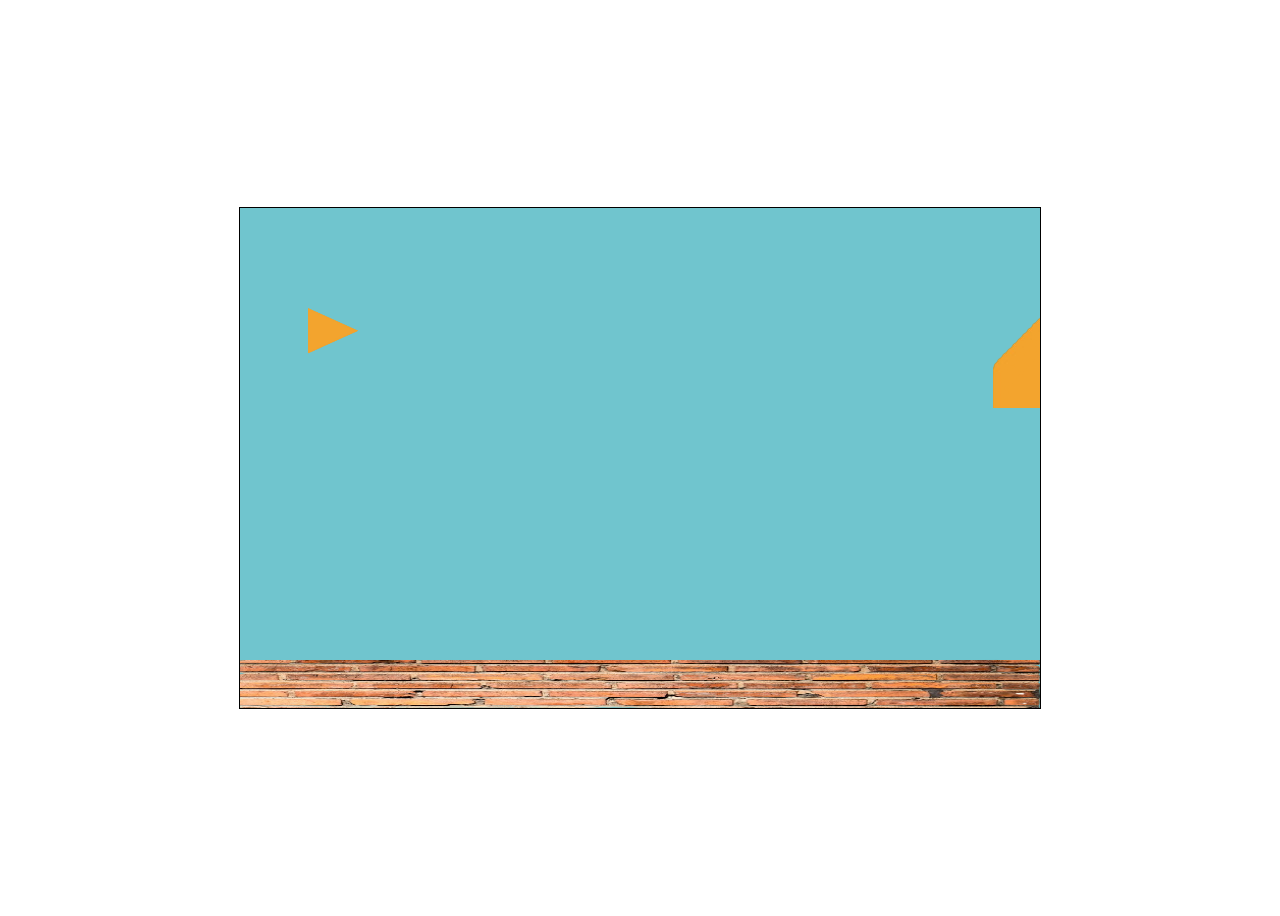
<file: index.html>
<!DOCTYPE html>
<html lang="en">
    <head>
        <title>Colorblinds</title>
        <meta charset="UTF-8">
        <meta name="viewport" content="width=device-width, initial-scale=1">
        <link href="./style.css" rel="stylesheet">
    </head>
    <body>
        <canvas id="game-canvas" width="800" height="500"></canvas>

        <script src="./jogo.js"></script>
    </body>
</html>
</file>
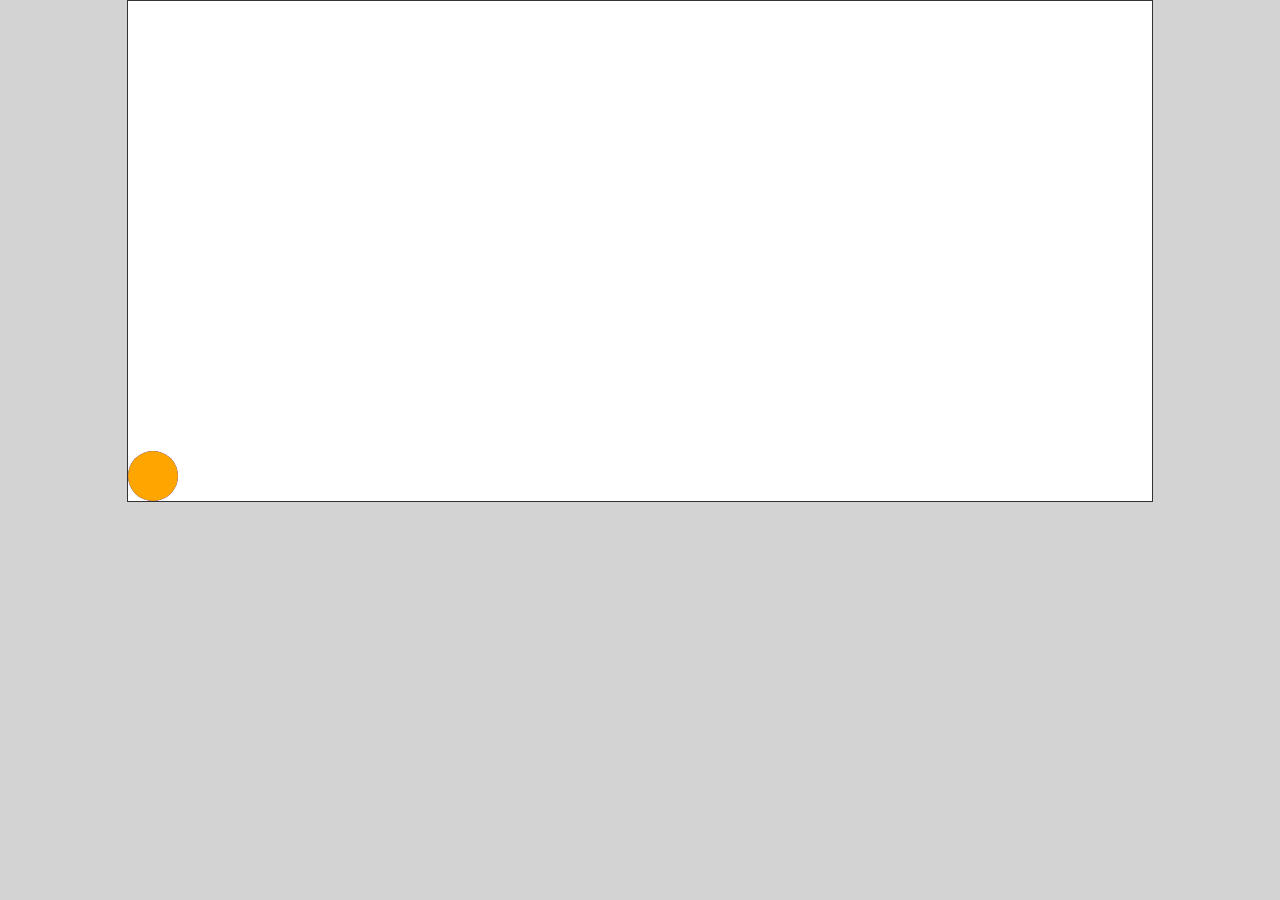
<file: Testes/teste2/index.html>
<!DOCTYPE html>
<html lang="en">
    <head>
        <title></title>
        <meta charset="UTF-8">
        <meta name="viewport" content="width=device-width, initial-scale=1">
        <link href="style.css" rel="stylesheet">
    </head>
    <body>
    
        <div class="container">

            <div class="ball-01"></div>
            <div class="ball-02"></div>

        </div>



        </div>

    </body>
</html>
</file>
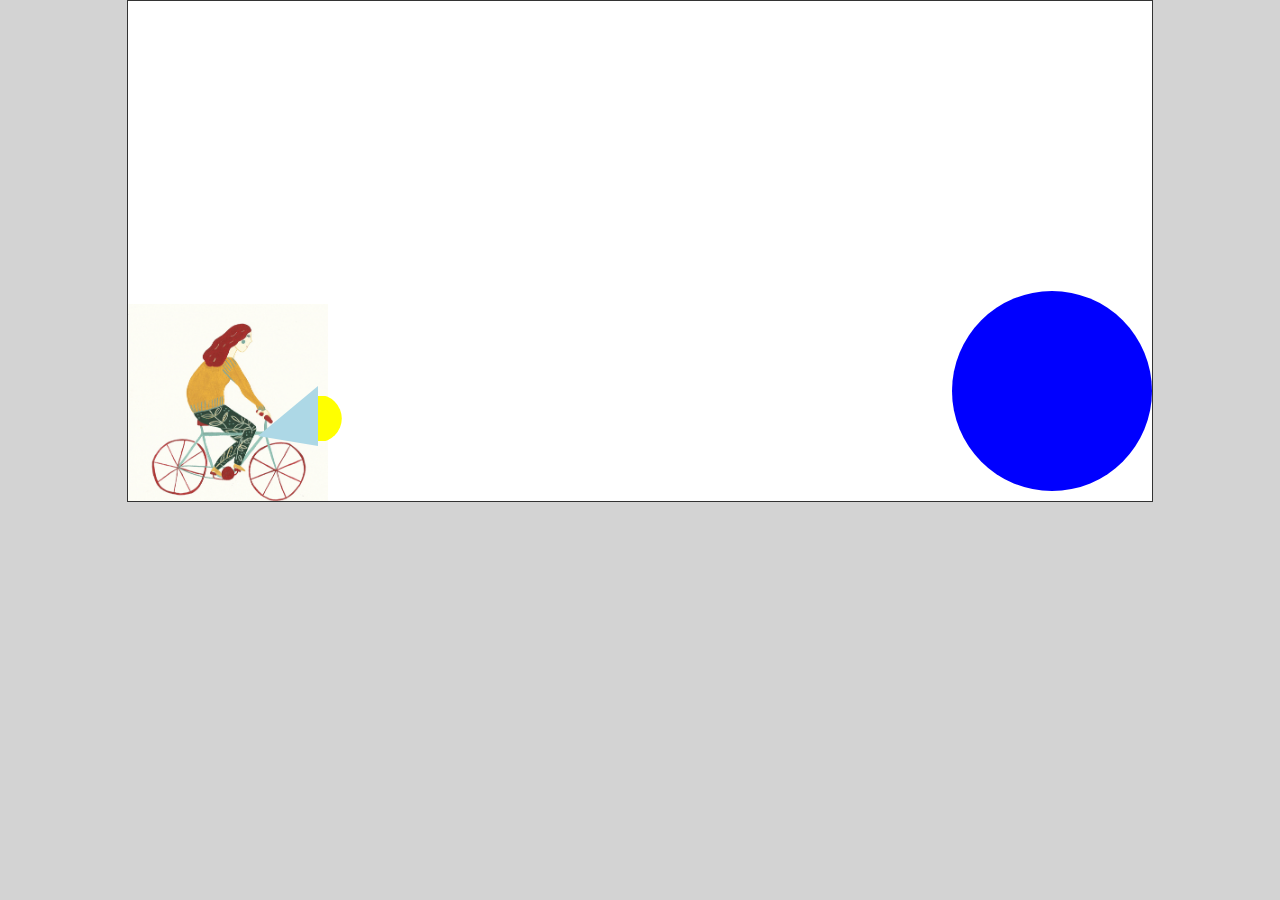
<file: Testes/teste3/index.html>
<!DOCTYPE html>
<html lang="en">
    <head>
        <title></title>
        <meta charset="UTF-8">
        <meta name="viewport" content="width=device-width, initial-scale=1">
        <link href="style.css" rel="stylesheet">
    </head>
    <body>
    
        <div class="container">

            <div class="ammo"></div>
            <img src="giphy.gif" class="hero" />
            <div class="cannon-head"></div>
            <div class="cannon-body bumping"></div>
            <div class="ball-1"></div>
            <div class="ball-2"></div>

        </div>



        </div>
        <script src="script.js" defer></script>
    </body>
</html>
</file>
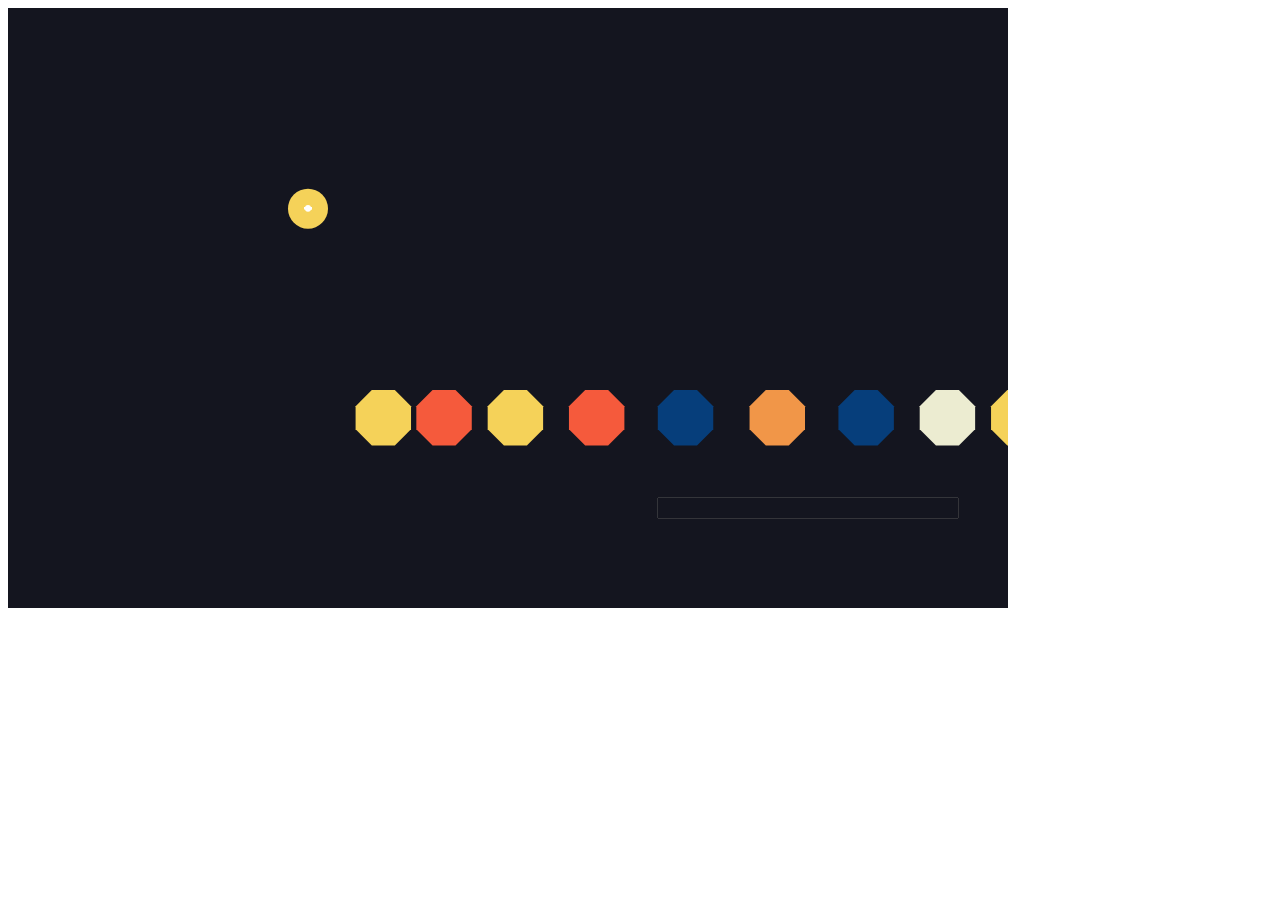
<file: Testes/teste5/index.html>
<!DOCTYPE html>
<html lang="en">
<head>
    <meta charset="UTF-8">
    <meta http-equiv="X-UA-Compatible" content="IE=edge">
    <meta name="viewport" content="width=device-width, initial-scale=1.0">
    <title>Document</title>
</head>
<body>
    <script src="matter.js"></script>

    <script>
        let engine = Matter.Engine.create();

        let render = Matter.Render.create({
            element: document.body,
            engine: engine,
            options: {
                width: 1000,
                height: 600,
                wireframes: false
            }
        });

        let ground = Matter.Bodies.rectangle(800,500,300,20,{isStatic: true});
        //let boxA = Matter.Bodies.rectangle(400,200,80,80);
        //let boxB = Matter.Bodies.rectangle(450,50,80,80);

        let mouse = Matter.Mouse.create(render.canvas);
        let mouseConstraint = Matter.MouseConstraint.create(engine, {
            mouse: mouse,
            constraint: {
                render: {visible:false}
            }
        });
        render.mouse = mouse;

        let ball = Matter.Bodies.circle(300,200,20);
        let sling = Matter.Constraint.create({
            pointA: {x:300, y:200},
            bodyB: ball,
            stiffness: 0.05
        });

        /*
        let stack = Matter.Composites.stack(1100,270,4,4,0,0, function(x,y){
            //let sides = Math.round(Matter.Common.random(2,8));
            //return Matter.Bodies.rectangle(x, y, 80, 80);
            return Matter.Bodies.polygon(x,y,8,30);
        });
        */ 

        let p1 = Matter.Bodies.polygon(700,270,8, 30);
        let p2 = Matter.Bodies.polygon(600,170,8, 30);

        let firing = false;
        Matter.Events.on(mouseConstraint, 'enddrag', function(e) {
            if ( e.body === ball )
                firing = true;
        });
        Matter.Events.on(engine, 'afterUpdate', function() {
            if ( firing && Math.abs(ball.position.x-300) < 20 && Math.abs(ball.position.y-200) < 20 ) {
                //alert(ball.render.fillStyle);
                //alert(p1.render.fillStyle);
                ball = Matter.Bodies.circle(300,200,20);
                Matter.World.add(engine.world, ball);
                sling.bodyB = ball;
                firing = false;
            }
        })

            for (i = 0; i < 10; i++) {
                let dist = Math.round(Matter.Common.random(10,40));
                let p = Matter.Bodies.polygon(700 + dist,170,8, 30);
                Matter.World.add(engine.world, p);
            }
    


        Matter.World.add(engine.world,[ground, ball, sling, mouseConstraint]);
        Matter.Engine.run(engine);
        Matter.Render.run(render);

    </script>
    
</body>
</html>
</file>
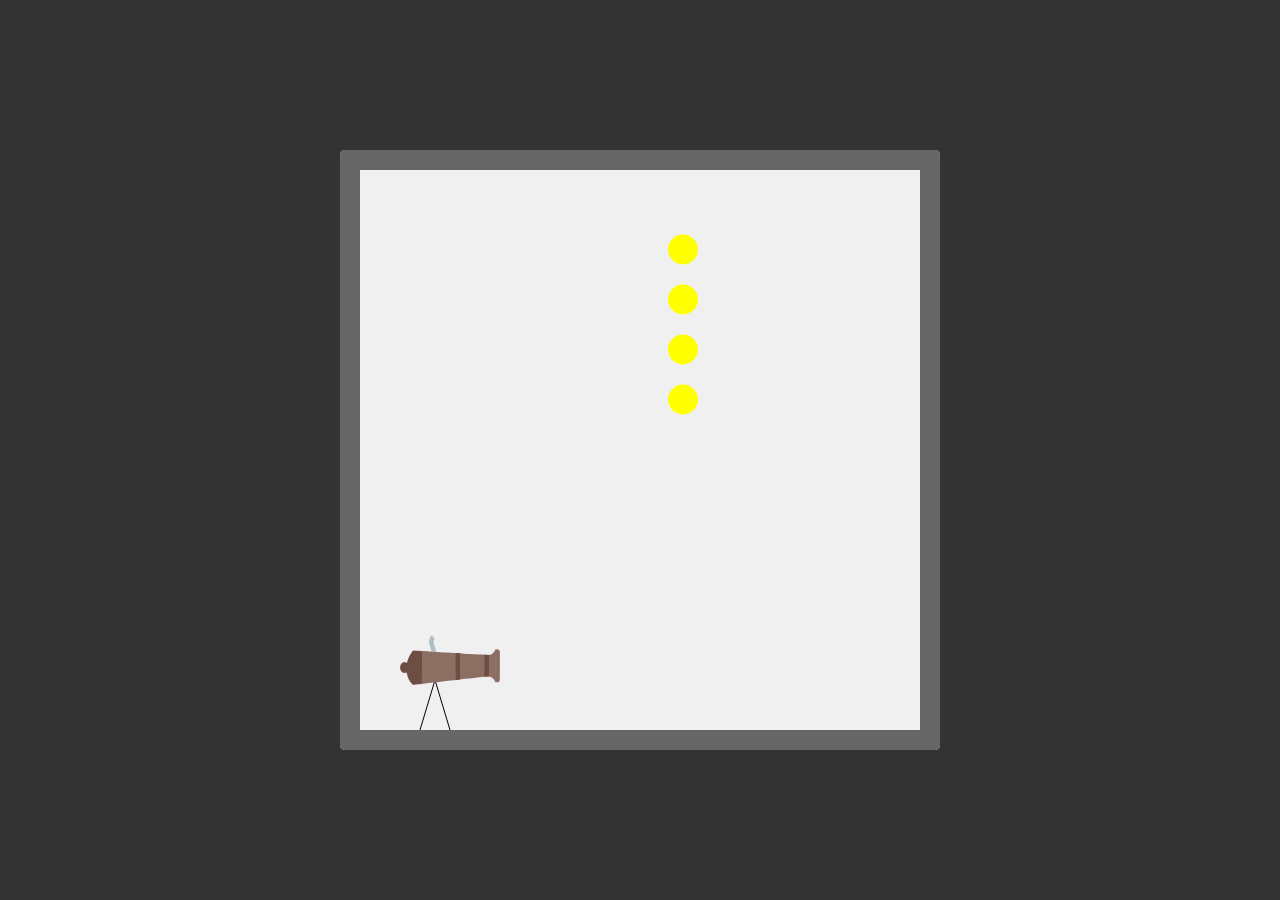
<file: Testes/teste6/index.html>
<!DOCTYPE html>
<html lang="en">
<head>
    <meta charset="UTF-8">
    <meta http-equiv="X-UA-Compatible" content="IE=edge">
    <meta name="viewport" content="width= , initial-scale=1.0">
    <title>Document</title>
    <link rel="stylesheet" href="style.css">
</head>
<body>
    <canvas id="canvas" width="600" height="600"></canvas>
    <script src="scripts.js"></script>
</body>
</html>
</file>
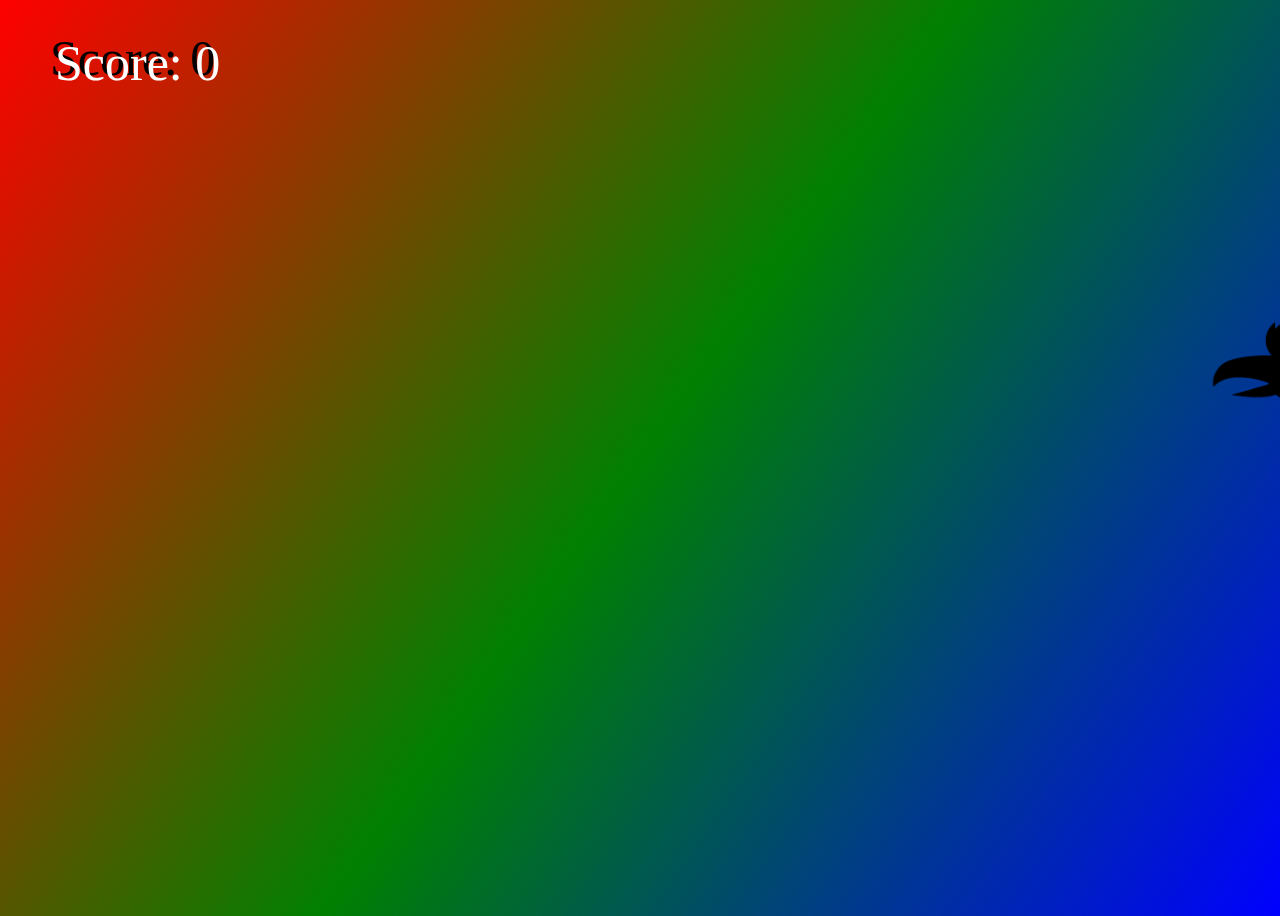
<file: Testes/teste8/index.html>
<!DOCTYPE html>
<html lang="en">
<head>
    <meta charset="UTF-8">
    <meta http-equiv="X-UA-Compatible" content="IE=edge">
    <meta name="viewport" content="width=device-width, initial-scale=1.0">
    <title>Document</title>
    <link rel="stylesheet" href="style.css" />
</head>
<body>
    <canvas id="collisionCanvas"></canvas>
    <canvas id="canvas1"></canvas>
    
    <script src="script.js"></script>
</body>
</html>
</file>
<file: style.css>
body {
    min-height: 100vh;
    display: flex;
    justify-content: center;
    align-items: center;
}
canvas {
    border: 1px solid #000;
    display: block;
    margin: 0 auto;
}
</file>
<file: Testes/teste2/style.css>
body {
    margin: 0;
    padding: 0;
    background-color: lightgray;
    font-family: Arial, Helvetica, sans-serif;
    box-sizing: border-box;
}

.container {
    width: 80%;
    height: 500px;
    margin: 0 auto;
    /* display: grid;
    margin: 100px auto;
    justify-items: center;
    border-bottom: solid 4px darkslategray;
    align-items: end; */
    background-color: white;
    position: relative;
    overflow: hidden;
    border: 1px solid #333;
}

.ball-01 {
    width: 50px;
    height: 50px;
    bottom: 0;
    position: absolute;
    background-color: blue;
    border-radius: 50%;
    animation: bounce 1s ease infinite, ball-animation 2s infinite linear;
}

.ball-02 {
    width: 50px;
    height: 50px;
    bottom: 0px;
    position: absolute;
    background-color: orange;
    border-radius: 50%;
    animation: bounce2 1s ease infinite, ball-animation 4s infinite linear;
}

@keyframes bounce {
    000% {transform: scale(1,1) translateY(0);}
    005% {transform: scale(1.1,0.9) translateY(0);}
    025% {transform: scale(0.9,1.1) translateY(-200px);}
    050% {transform: scale(1.1,0.9) translateY(0);}
    060% {transform: scale(0.9,1.1) translateY(-40px);}
    070% {transform: scale(1.1,0.9) translateY(0);}
    100% {transform: scale(1,1) translateY(0);}
}

@keyframes bounce2 {
    000% {transform: scale(1,1) translateY(0);}
    005% {transform: scale(1.1,0.9) translateY(0);}
    025% {transform: scale(0.9,1.1) translateY(-300px);}
    050% {transform: scale(1.1,0.9) translateY(0);}
    060% {transform: scale(0.9,1.1) translateY(-40px);}
    070% {transform: scale(1.1,0.9) translateY(0);}
    100% {transform: scale(1,1) translateY(0);}
}

@keyframes ball-animation { 
    from {
        right: -80px;
    } to {
        right: 100%;
    }
}
</file>
<file: Testes/teste3/style.css>
body {
    margin: 0;
    padding: 0;
    background-color: lightgray;
    font-family: Arial, Helvetica, sans-serif;
    box-sizing: border-box;
}

.container {
    width: 80%;
    height: 500px;
    margin: 0 auto;
    /* display: grid;
    margin: 100px auto;
    justify-items: center;
    border-bottom: solid 4px darkslategray;
    align-items: end; */
    background-color: white;
    position: relative;
    overflow: hidden;
    border: 1px solid #333;
}


.hero {
    width: 200px;
    position: absolute;
    bottom: -20px;
}

.cannon-body {
    position: absolute;
    bottom: 55px;
    left: 130px;
    border-top: 50px solid transparent;
    border-right: 60px solid lightblue;
    border-bottom: 10px solid transparent;

}

.bumping {
    animation: bumping 1s ease infinite;
}

.cannon-head {
    position: absolute;
    width: 50px;
    height: 45px;
    left: 190px;
    bottom: 60px;
    shape-outside: circle(50% at 30%);
    clip-path: circle(50% at 0%);
    background: yellow;
    animation: bumping 1s ease infinite;
}

.rotate-up-body {
    animation: rotate 4s ease;
}
.rotate-up-head {
    bottom: 80px;
    left: 190px;
    animation: rotate 4s ease;
}

.ammo {
    position: absolute;
    width: 50px;
    height: 45px;
    bottom: 60px;
    border-radius: 50%;
    background: yellow;
}

.shoot {
    animation: shoot 1s;
    animation-iteration-count: 1;
}

.shoot-curve {
    animation: shoot-curve 2s ease-in-out;
    animation-iteration-count: 1;
}

.ball-1 {
    width: 200px;
    height: 200px;
    bottom: 10px;
    position: absolute;
    background-color: blue;
    border-radius: 50%;
    right: 0;
    animation: ball-animation-horizontal 5s infinite;
}

.ball-2 {
    width: 100px;
    height: 100px;
    bottom: 600px;
    position: absolute;
    background-color: orange;
    border-radius: 50%;
    right: 0;
    animation: ball-animation-diagonal 5s infinite;
}

@keyframes ball-animation-horizontal { 
    from {
        right: -150px;
    } to {
        right: 100%;
    }
}

@keyframes ball-animation-diagonal { 
    from {
        right: -300px;
        bottom: 400px;
    } to {
        right: 100%;
        bottom: 0;
    }
}


@keyframes shoot {
    from {
        left: 190px;
    } to {
        left: 120%;
    }
}

@keyframes shoot-curve {
    0% {
        left: 190px;
        bottom: 60px;
      }
      30% {
        left: 550px;
        bottom: 180px;
      }
      68%,
      72% {
        left: 760px;
        bottom: 120px;
      }
      100% {
        left: 950px;
        bottom: 60px;
      }
}

@keyframes bumping {
    000% {transform: scale(1,1) translateY(0);}
    050% {transform: scale(1.1,0.9) translateY(-1.5px);}
    100% {transform: scale(1,1) translateY(0);}
}
@keyframes rotate {
    020% {transform: rotate(-45deg);}

    100% {transform: rotate(0);}
}

@keyframes bounce {
    000% {transform: scale(1,1) translateY(0);}
    005% {transform: scale(1.1,0.9) translateY(0);}
    025% {transform: scale(0.9,1.1) translateY(-200px);}
    050% {transform: scale(1.1,0.9) translateY(0);}
    060% {transform: scale(0.9,1.1) translateY(-40px);}
    070% {transform: scale(1.1,0.9) translateY(0);}
    100% {transform: scale(1,1) translateY(0);}
}

@keyframes bounce2 {
    000% {transform: scale(1,1) translateY(0);}
    005% {transform: scale(1.1,0.9) translateY(0);}
    025% {transform: scale(0.9,1.1) translateY(-300px);}
    050% {transform: scale(1.1,0.9) translateY(0);}
    060% {transform: scale(0.9,1.1) translateY(-40px);}
    070% {transform: scale(1.1,0.9) translateY(0);}
    100% {transform: scale(1,1) translateY(0);}
}

@keyframes ball-animation-vertical { 
    from {
        top: -50px;
    } to {
        top: 100%;
    }
}
</file>
<file: Testes/teste6/style.css>
* {
    box-sizing: border-box;
    font-family: Arial, Helvetica, sans-serif;
}

body {
    background-color: #333;
    color: white;
    margin: 0;
    display: flex;
    flex-direction: column;
    justify-content: center;
    align-items: center;
    position: fixed;
    height: 100vh;
    width: 100vw;
}

#canvas {
    border-radius: 5px;
    background-color: #f0f0f0;
}
</file>
<file: Testes/teste8/style.css>
body {
    background: linear-gradient(125deg, red, green, blue);
    width: 100vw;
    height: 100vh;
    overflow: hidden;
}

canvas {
    position: absolute;
    top: 0;
    left: 0;
    width: 100%;
    height: 100%;
}

#collisionCanvas {
    opacity: 0;
}
</file>
